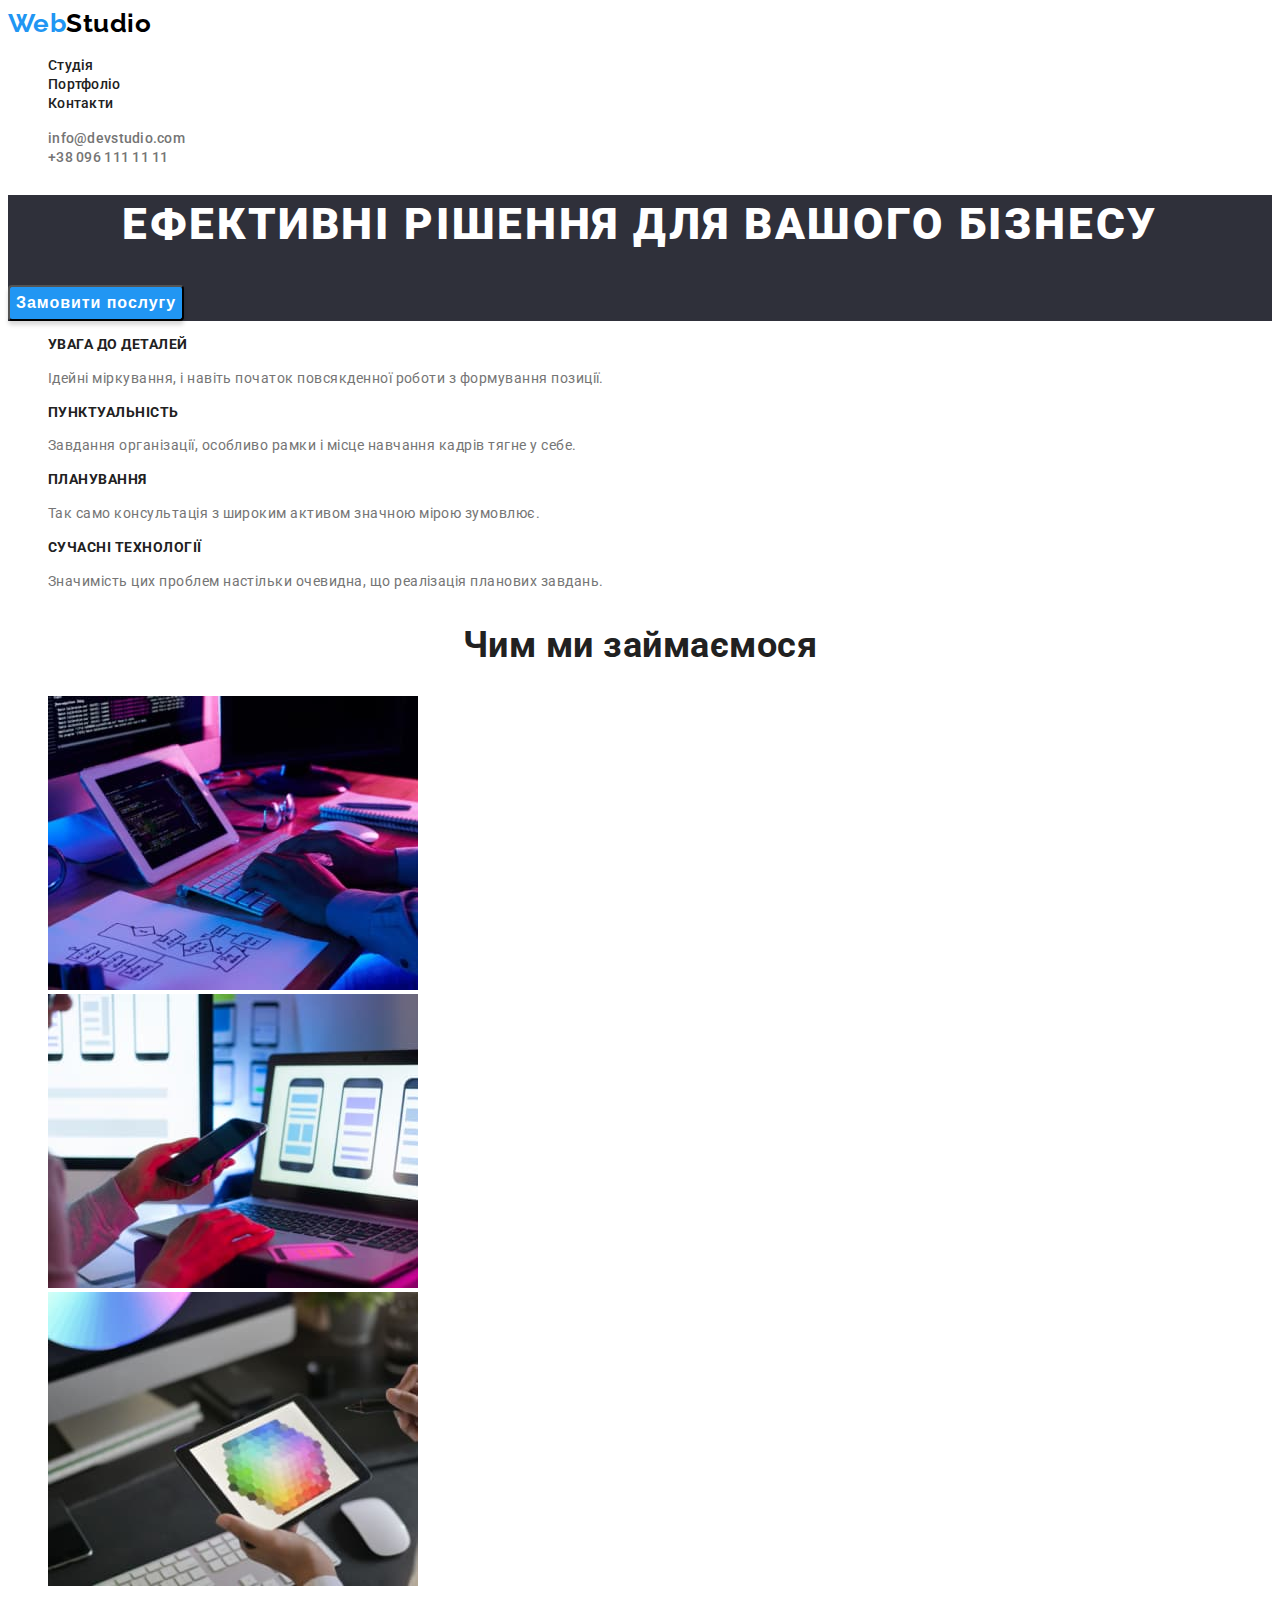
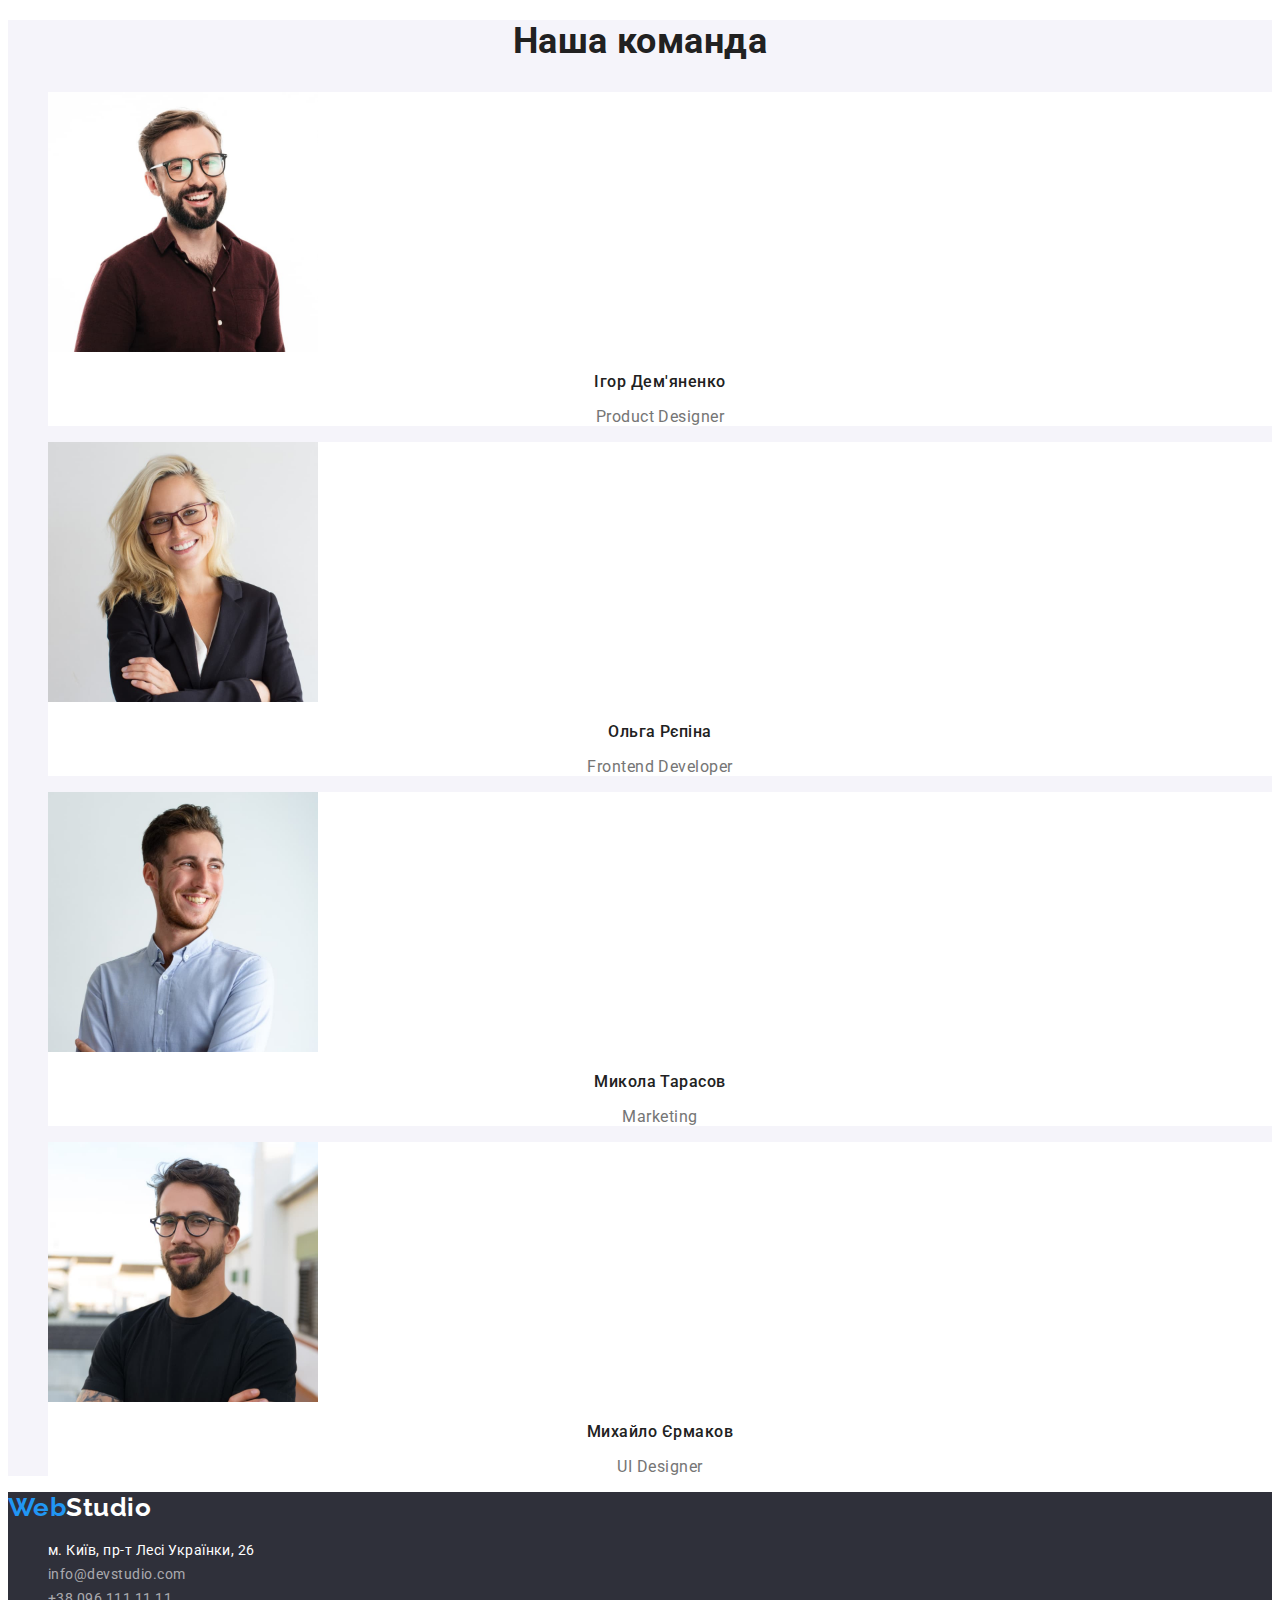
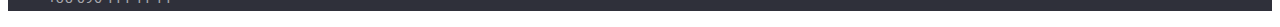
<file: index.html>
<!DOCTYPE html>
<html lang="uk">
<head>
    <meta charset="UTF-8">
    <meta http-equiv="X-UA-Compatible" content="IE=edge">
    <meta name="viewport" content="width=device-width, initial-scale=1.0">
    <title>Студія</title>
    <link rel="preconnect" href="https://fonts.googleapis.com">
    <link rel="preconnect" href="https://fonts.gstatic.com" crossorigin>
    <link href="https://fonts.googleapis.com/css2?family=Raleway:wght@700&family=Roboto:wght@400;500;700;900&display=swap"
        rel="stylesheet">
    <link rel="stylesheet" href="./css/styles.css">
</head>
<body>
    <header>
        
        <nav>
            <a href="./index.html" class="logo link">Web<span class="logo-accent">Studio</span></a>
            <ul class="list">
                <li > <a href="./index.html" class="header-link link">Студія</a> </li>
                <li> <a href="./portfolio.html" class="header-link link">Портфоліо</a> </li>
                <li> <a href="#" class="header-link link">Контакти</a> </li>
            </ul>
        </nav>
       <ul class="list">
        <li><a href="mailto:info@devstudio.com" class="header-tel link" >info@devstudio.com</a></li>
        <li><a href="tel:+380961111111" class="header-tel link">+38 096 111 11 11</a></li>
       </ul>
       
    </header>
    <main>
        <section class="hero">
            <h1 class="hero-title">Ефективні рішення для вашого бізнесу</h1>
            <button type="button" class="hero-btn btn">Замовити послугу</button>
        </section>
        <section class="descr">
            <h2 class="visually-hidden">Наші особливості</h2>
            <ul class="descr-list list">
                <li class="descr-item"> <h3 class="descr-title">Увага до деталей</h3>
                <p class="descr-text">Ідейні міркування, і навіть початок повсякденної роботи з формування позиції.</p>
            </li>
                <li class="descr-item"> <h3 class="descr-title">Пунктуальність</h3>
                <p class="descr-text">Завдання організації, особливо рамки і місце навчання кадрів тягне у себе.</p>
            </li>
                <li class="descr-item"> <h3 class="descr-title">Планування</h3>
                <p class="descr-text">Так само консультація з широким активом значною мірою зумовлює.</p>
            </li>
                <li class="descr-item"> <h3 class="descr-title"> Сучасні технології</h3>
                <p class="descr-text">Значимість цих проблем настільки очевидна, що реалізація планових завдань.</p>
            </li>
            </ul>
        </section>
        <section class="about">
            <h2 class="section-title ">Чим ми займаємося</h2>
            <ul class="about-list list">
               <li> <img src="./images/box1.jpg" alt="ноутбук" width="370" height="294"></li>
                <li><img src="./images/box2.jpg" alt="ноутбук и телефон" width="370" height="294"></li>
                <li> <img src="./images/box3.jpg" alt="кольоровий спектр" width="370" height="294"></li>
            </ul>
        </section>
        <section class="team">
            <h2 class="section-title">Наша команда</h2>
            <ul class="team-list list">
                <li class="team-item">
                    <img src="./images/photo1.jpg" alt="Ігор Дем'яненко" width="270" height="260">
                    <h3 class="team-list-title">Ігор Дем'яненко</h3>
                    <p  class="team-list-text">Product Designer</p>
                </li>
                <li class="team-item">
                    <img src="./images/photo2.jpg" alt="Ольга Рєпіна" width="270" height="260">
                    <h3 class="team-list-title"> Ольга Рєпіна</h3>
                    <p class="team-list-text">Frontend Developer</p>
                </li>
                <li class="team-item">
                    <img src="./images/photo3.jpg" alt="Микола Тарасов" width="270" height="260">
                    <h3 class="team-list-title">Микола Тарасов</h3>
                    <p class="team-list-text">Marketing</p>
                </li>
                <li class="team-item"> 
                    <img src="./images/photo4.jpg" alt="Михайло Єрмаков" width="270" height="260">
                    <h3 class="team-list-title">Михайло Єрмаков</h3>
                    <p class="team-list-text">UI Designer</p>
                </li>
            </ul>
        </section>
    </main>
    <footer class="footer">
        <a href="./index.html" class="logo link">Web<span class="logo-accent-footer">Studio</span></a>
        <address class="address">
            <ul class="address-list list">
                <li class="address-item"> <a href="https://goo.gl/maps/CPtrU1FHBa2aNyZL9" target="_blank" rel="noopener noreferrer nofollow" class="address-map link">м. Київ, пр-т Лесі Українки, 26</a></li>
                <li class="address-item"> <a href="mailto:info@devstudio.com" class="address-tel link">info@devstudio.com</a></li>
                <li class="address-item"> <a href="tel:+380961111111" class="address-tel link">+38 096 111 11 11</a></li>
            </ul>
        </address>
    </footer>
</body>
</html>
</file>
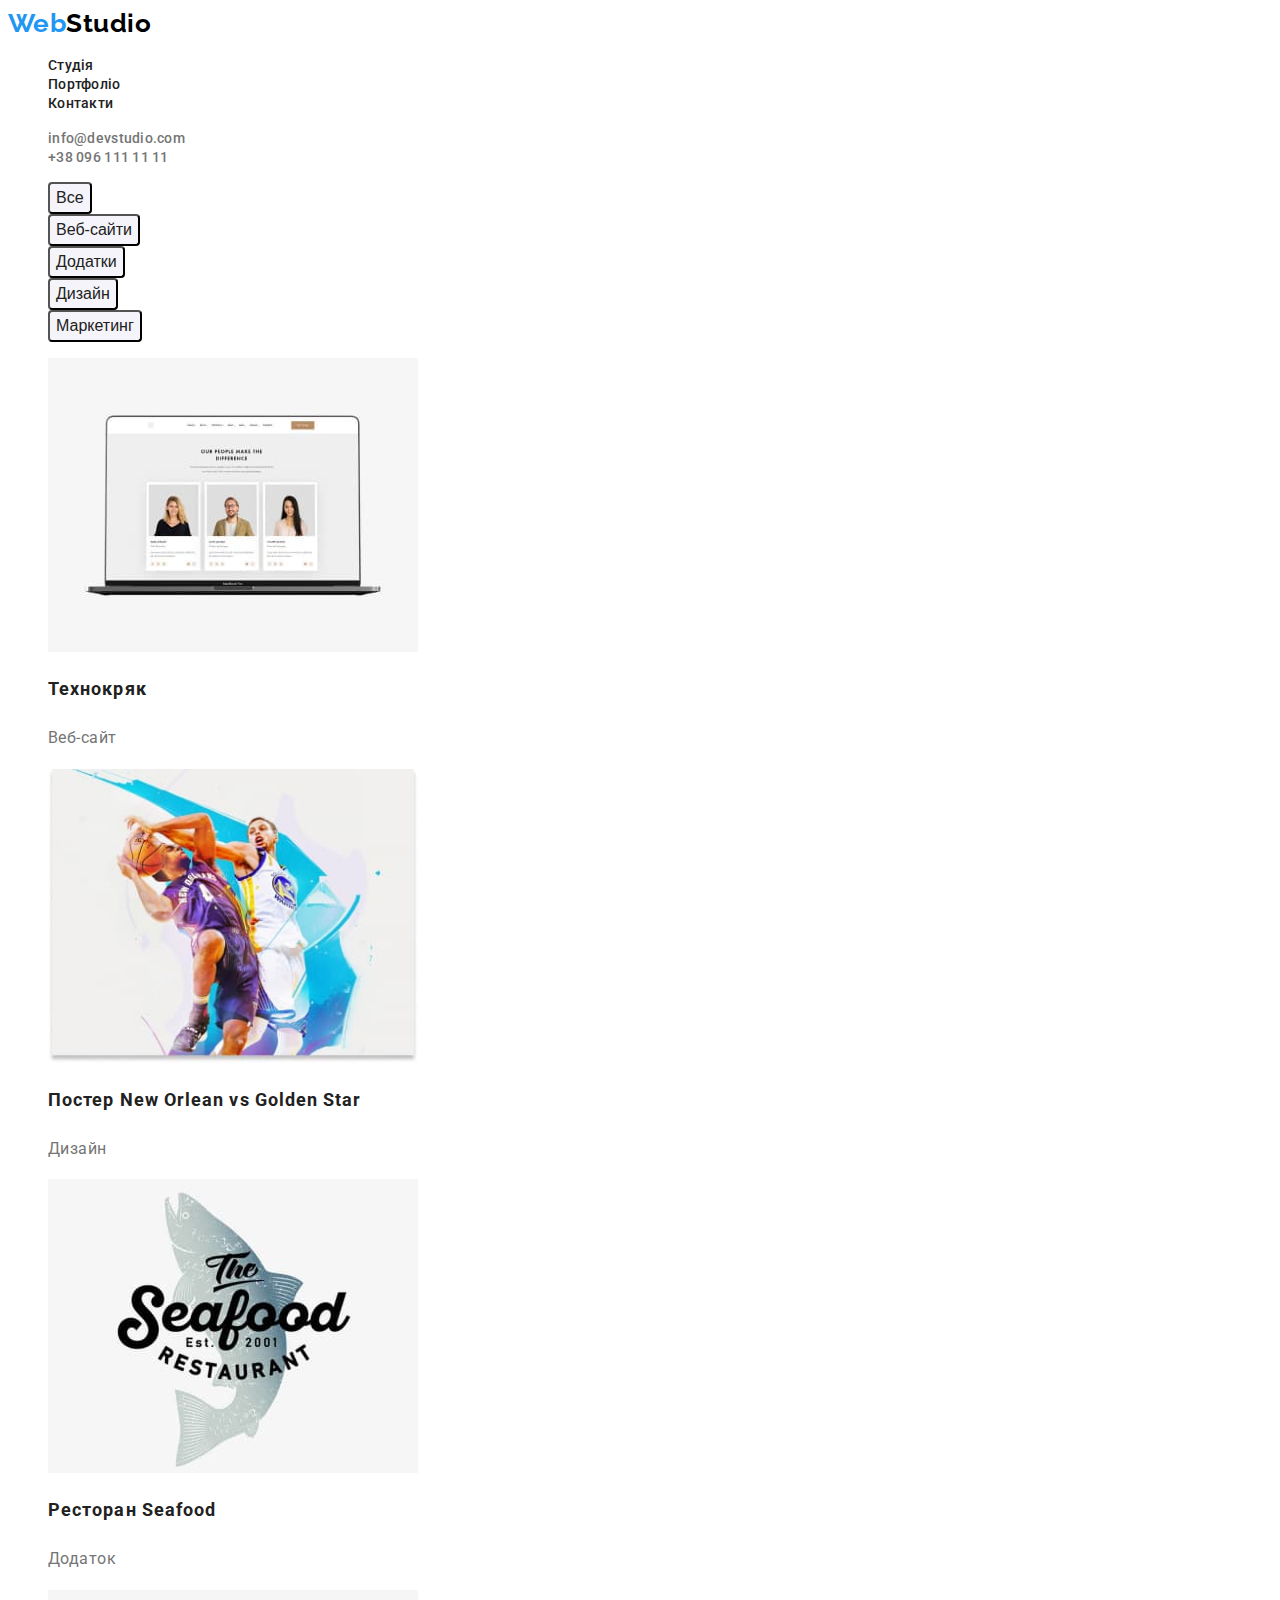
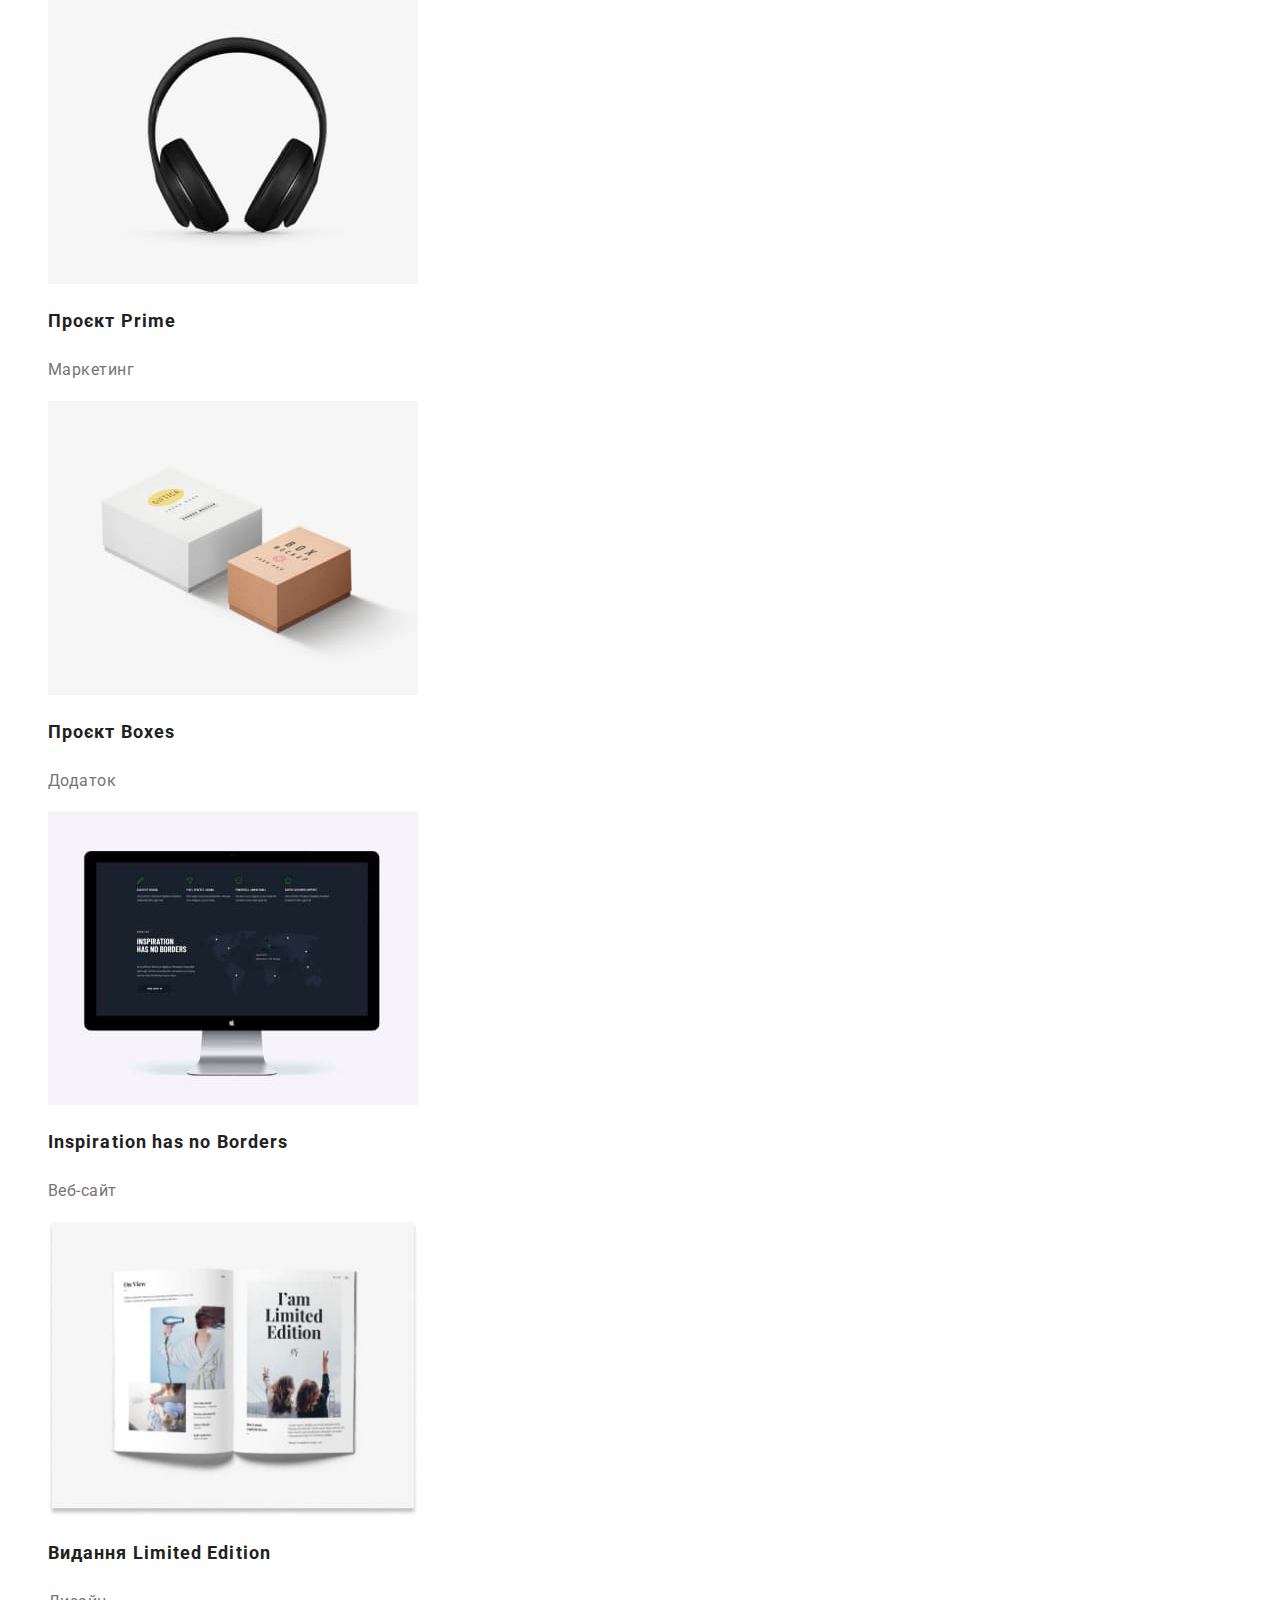
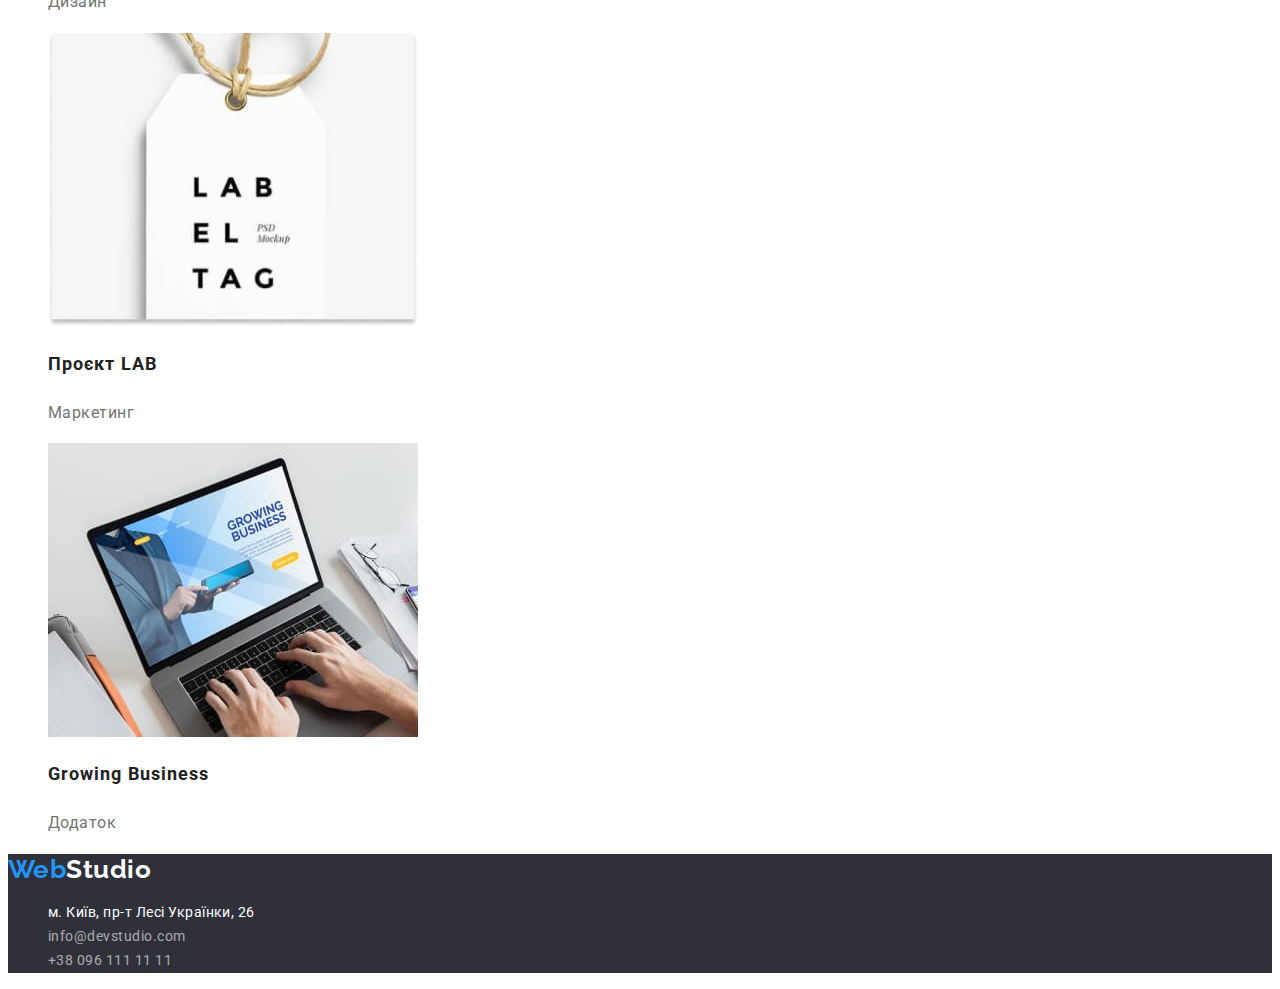
<file: portfolio.html>
<!DOCTYPE html>
<html lang="uk">
<head>
    <meta charset="UTF-8">
    <meta http-equiv="X-UA-Compatible" content="IE=edge">
    <meta name="viewport" content="width=device-width, initial-scale=1.0">
    <link rel="preconnect" href="https://fonts.googleapis.com">
    <link rel="preconnect" href="https://fonts.gstatic.com" crossorigin>
    <link href="https://fonts.googleapis.com/css2?family=Raleway:wght@700&family=Roboto:wght@400;500;700;900&display=swap"
        rel="stylesheet">
    <title>Портфоліо</title>
    <link rel="stylesheet" href="./css/styles.css">

</head>
<body>
    <!--Шапка сайта-->
    <header>
    
        <nav>
            <a href="./index.html" class="logo link">Web<span class="logo-accent">Studio</span></a>
            <ul class="list">
                <li> <a href="./index.html" class="header-link link">Студія</a> </li>
                <li> <a href="./portfolio.html" class="header-link link">Портфоліо</a> </li>
                <li> <a href="#" class="header-link link">Контакти</a> </li>
            </ul>
        </nav>
        <ul class="list">
            <li><a href="mailto:info@devstudio.com" class="header-tel link">info@devstudio.com</a></li>
            <li><a href="tel:+380961111111" class="header-tel link">+38 096 111 11 11</a></li>
        </ul>
    
    </header>
    <main>
<!--кнопки-->
<section>
    <h1 class="visually-hidden">Приклади проектів</h1>
    <ul class="btn-list list">
        <li class="btn-item"><button type="button" class="nav-btn btn">Все</button></li>
        <li class="btn-item"><button type="button" class="nav-btn btn">Веб-сайти</button></li>
        <li class="btn-item"><button type="button" class="nav-btn btn">Додатки</button></li>
        <li class="btn-item"><button type="button" class="nav-btn btn">Дизайн</button></li>
        <li class="btn-item"><button type="button" class="nav-btn btn">Маркетинг</button></li>
    </ul>
<!--картинки-->
    <ul class="project-list list">
        <li class="project-item">
            <a href="#" target="_blank" rel="noopener noreferrer nofollow" class="link"> 
            <img src="./images/portfolio1.jpg" alt="Технокряк" width="370" height="294">
            <h2 class="project-item-title">Технокряк</h2>
            <p class="project-item-text">Веб-сайт</p>
            </a>
        </li>
        <li class="project-item">
            <a href="#" target="_blank" rel="noopener noreferrer nofollow" class="link"> 
            <img src="./images/portfolio2.jpg" alt="Постер New Orlean vs Golden Star" width="370" height="294">
            <h2 class="project-item-title">Постер New Orlean vs Golden Star</h2>
            <p class="project-item-text">Дизайн</p>
            </a>
        </li>
        <li class="project-item">
            <a href="#" target="_blank" rel="noopener noreferrer nofollow" class="link"> 
            <img src="./images/portfolio3.jpg" alt="Ресторан Seafood" width="370" height="294">
            <h2 class="project-item-title">Ресторан Seafood</h2>
            <p class="project-item-text">Додаток</p>
            </a>
        </li>
        <li class="project-item">
            <a href="#" target="_blank" rel="noopener noreferrer nofollow" class="link"> 
            <img src="./images/portfolio4.jpg" alt="Проєкт Prime" width="370" height="294">
            <h2 class="project-item-title">Проєкт Prime</h2>
            <p class="project-item-text">Маркетинг</p>
            </a>
        </li>
        <li class="project-item">
            <a href="#" target="_blank" rel="noopener noreferrer nofollow" class="link">
            <img src="./images/portfolio5.jpg" alt="Проєкт Boxes" width="370" height="294">
            <h2 class="project-item-title">Проєкт Boxes</h2>
            <p class="project-item-text">Додаток</p>
            </a>
        </li>
        <li class="project-item">
            <a href="#" target="_blank" rel="noopener noreferrer nofollow" class="link"> 
            <img src="./images/portfolio6.jpg" alt="Inspiration has no Borders" width="370" height="294">
            <h2 class="project-item-title">Inspiration has no Borders</h2>
            <p class="project-item-text">Веб-сайт</p>
            </a>
        </li>
        <li class="project-item">
            <a href="#" target="_blank" rel="noopener noreferrer nofollow" class="link"> 
            <img src="./images/portfolio7.jpg" alt="Видання Limited Edition" width="370" height="294">
            <h2 class="project-item-title">Видання Limited Edition</h2>
            <p class="project-item-text">Дизайн</p>
            </a>
        </li>
        <li class="project-item"> 
            <a href="#" target="_blank" rel="noopener noreferrer nofollow" class="link"> 
            <img src="./images/portfolio8.jpg" alt="Проєкт LAB" width="370" height="294">
            <h2 class="project-item-title">Проєкт LAB</h2>
            <p class="project-item-text">Маркетинг</p>
            </a>
        </li>
        <li class="project-item">
            <a href="#" target="_blank" rel="noopener noreferrer nofollow" class="link"> 
            <img src="./images/portfolio9.jpg" alt="Growing Business" width="370" height="294">
            <h2 class="project-item-title">Growing Business</h2>
            <p class="project-item-text">Додаток</p>
            </a>
        </li>

        
    </ul>
</section>
    </main>
    <!--футер-->
    <footer class="footer">
        <a href="./index.html" class="logo link">Web<span class="logo-accent-footer">Studio</span></a>
        <address class="address">
            <ul class="address-list list">
                <li class="address-item"> <a href="https://goo.gl/maps/CPtrU1FHBa2aNyZL9" target="_blank"
                        rel="noopener noreferrer nofollow" class="address-map link">м. Київ, пр-т Лесі Українки, 26</a></li>
                <li class="address-item"> <a href="mailto:info@devstudio.com"
                        class="address-tel link">info@devstudio.com</a></li>
                <li class="address-item"> <a href="tel:+380961111111" class="address-tel link">+38 096 111 11 11</a></li>
            </ul>
        </address>
    </footer>
    
</body>
</html>
</file>
<file: css/styles.css>
:root{
    --primary-text-color: #757575;
    --title-text-color: #212121;
    --accent-color: #2196F3;
    --secondary-background-color: #2F303A;
    --primary-background-color: #FFFFFF;
    --additional-background-color:#F5F4FA;
    --main-white-color: #FFFFFF;
    --hover-btn-color: #188CE8;
    --black-color: #000000;
}

body{
    background-color: var(--primary-background-color);
    color: var(--primary-text-color);
    font-family: 'Roboto', sans-serif;
    letter-spacing: 0.03em;} 
        
.visually-hidden {
    position: absolute;
    white-space: nowrap;
    width: 1px;
    height: 1px;
    overflow: hidden;
    border: 0;
    padding: 0;
    clip: rect(0 0 0 0);
    clip-path: inset(50%);
    margin: -1px;
 }
.logo{
    font-family: 'Raleway', sans-serif;
    font-weight: 700;
    font-size: 26px;
    line-height: 1.19;
    color: var(--accent-color);
}
.logo-accent{
    color: var(--black-color);
}
.logo-accent-footer{
    color: var(--main-white-color);
}
.header-link{
    font-weight: 500;
    font-size: 14px;
    line-height: 1.14;
    letter-spacing: 0.02em;
    color: var(--title-text-color);
}
.header-tel{
    font-weight: 500;
    font-size: 14px;
    line-height: 1.14;
    letter-spacing: 0.02em;
    color: var(--primary-text-color);
}
.list{
    list-style: none;
}
.link{
    text-decoration: none;
}
.header-link:hover,
.header-link:focus,
.header-tel:hover,
.header-tel:focus,
.address-tel:focus,
.address-tel:hover
{
    color: var(--accent-color);
}
.hero{
    background-color: var(--secondary-background-color);
}
.hero-title{
    font-weight: 900;
    font-size: 44px;
    line-height:1.36;
    text-align: center;
    letter-spacing: 0.06em;
    text-transform: uppercase;
    color: var(--main-white-color)
}
.btn{
    cursor: pointer;
}
.hero-btn{
    background: var(--accent-color);
    box-shadow: 0px 4px 4px rgba(0, 0, 0, 0.15);
    border-radius: 4px;
    font-weight: 700;
    font-size: 16px;
    line-height:1.87;
    text-align: center;
    letter-spacing: 0.06em;
    color: var(--main-white-color);
}
.hero-btn:focus,
.hero-btn:hover{
    background: var(--hover-btn-color);
    box-shadow: 0px 4px 4px rgba(0, 0, 0, 0.15);
    border-radius: 4px;
}
.descr-title{
    font-weight: 700;
    font-size: 14px;
    line-height: 1.14;
    text-transform: uppercase;
    color: var(--title-text-color);
}
.descr-text{
    font-weight: 400;
    font-size: 14px;
    line-height: 1.71;
    color: var(--primary-text-color);
}
.section-title{
    font-weight: 700;
    font-size: 36px;
    line-height:1.17;
    text-align: center;
    color: var(--title-text-color);
}
.team{
    background-color: var(--additional-background-color);
}
.team-item{
    background-color: var(--primary-background-color);
}
.team-list-title{
    font-weight: 500;
    font-size: 16px;
    line-height: 1.19;
    color: var(--title-text-color);
    text-align: center;
}
.team-list-text{
    text-align: center;
    font-weight: 400;
    font-size: 16px;
    line-height: 1.19;
    color: var(--primary-text-color);
}
.footer{
    background-color: var(--secondary-background-color);
}
.address{
    font-style:normal;
}
.address-map{
    font-weight: 400;
    font-size: 14px;
    line-height: 1.71;
    color: var(--main-white-color);
}
.address-tel{
    font-weight: 400;
    font-size: 14px;
    line-height: 1.71;
    color: rgba(255, 255, 255, 0.6);
}
.nav-btn{
    background: var(--additional-background-color);
    border-radius: 4px;
    font-weight: 500;
    font-size: 16px;
    line-height: 26px;
    text-align: center;
    color: var(--title-text-color);
}
.nav-btn:focus,
.nav-btn:hover{
    font-weight: 500;
    font-size: 16px;
    line-height:1.62;
    text-align: center;
    color: var(--main-white-color);
    background: var(--accent-color);
    box-shadow: 0px 3px 1px rgba(0, 0, 0, 0.1), 0px 1px 2px rgba(0, 0, 0, 0.08), 0px 2px 2px rgba(0, 0, 0, 0.12);
    border-radius: 4px;
}
.project-item-title{
    font-weight: 700;
    font-size: 18px;
    line-height: 2;
    letter-spacing: 0.06em;
    color: var(--title-text-color);
}
.project-item-text{
    font-weight: 400;
    font-size: 16px;
    line-height: 1.86;
    color: var(--primary-text-color) ;
}
</file>
